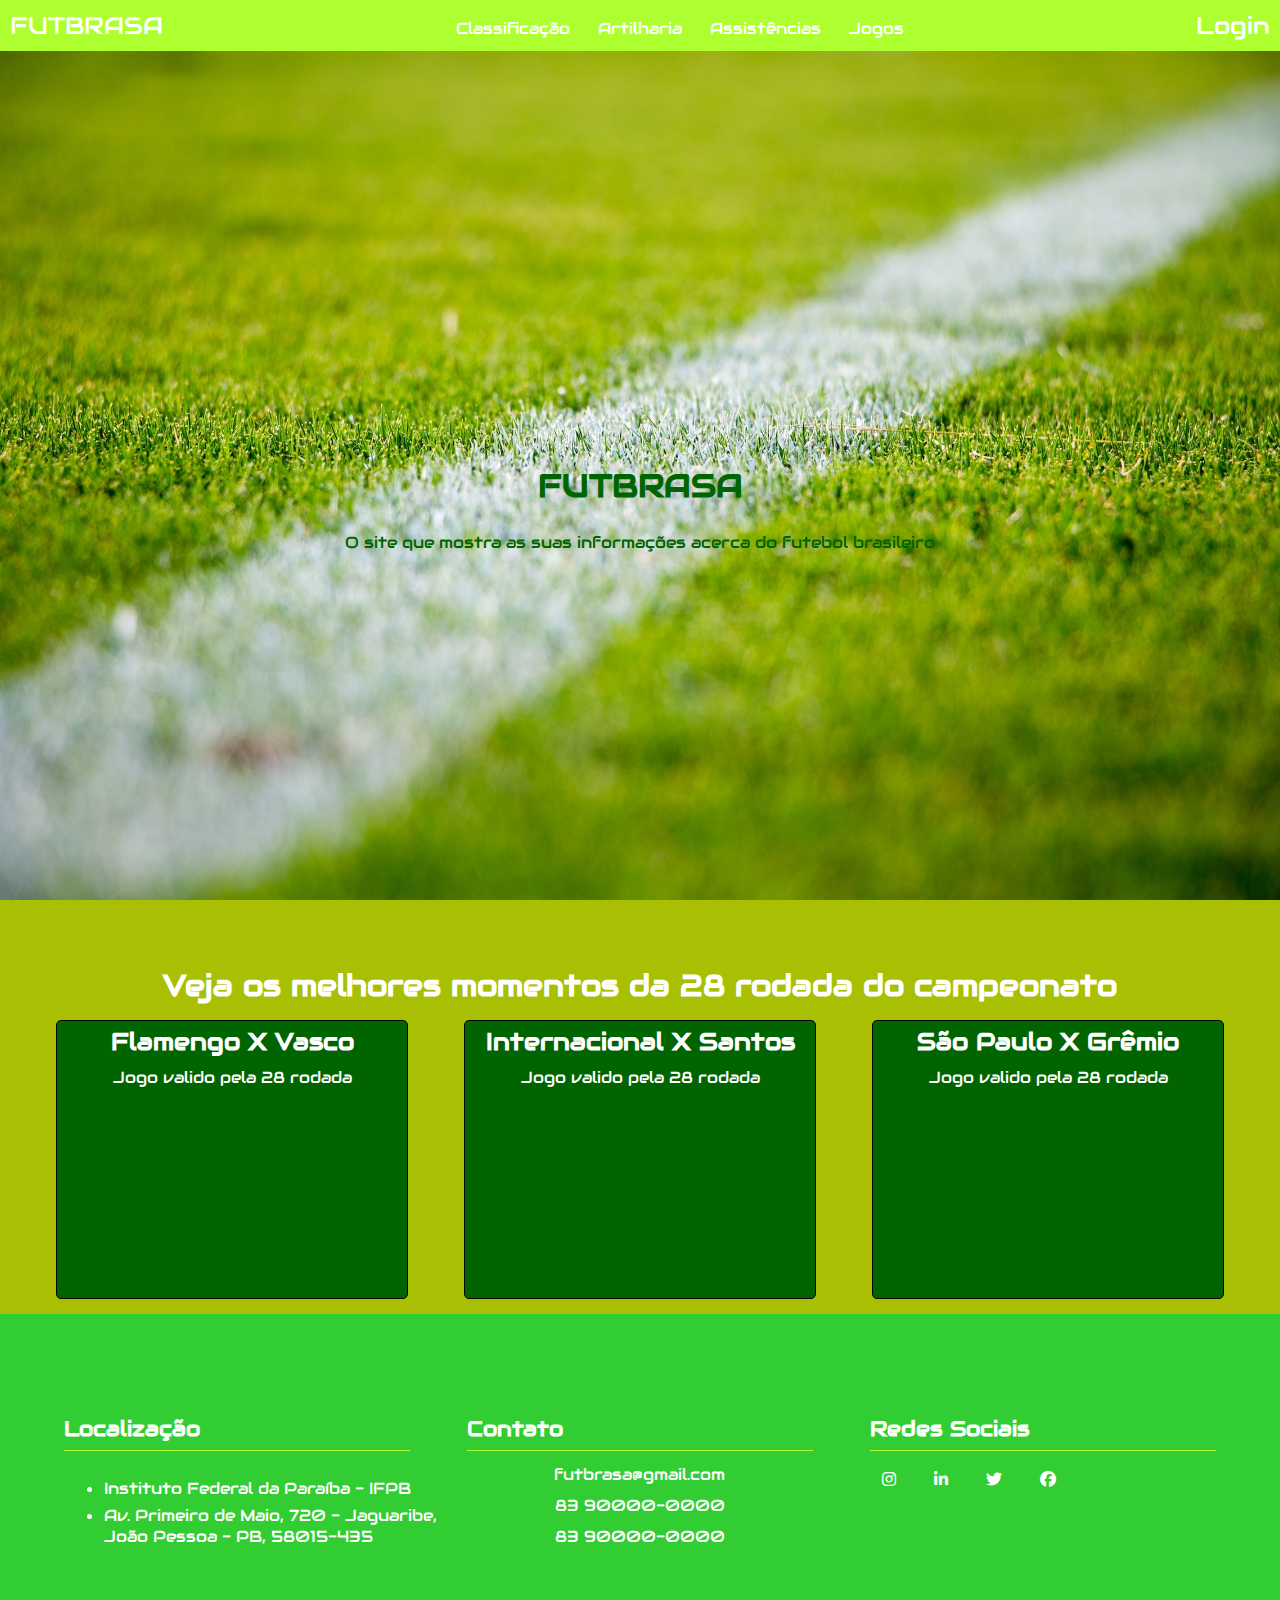
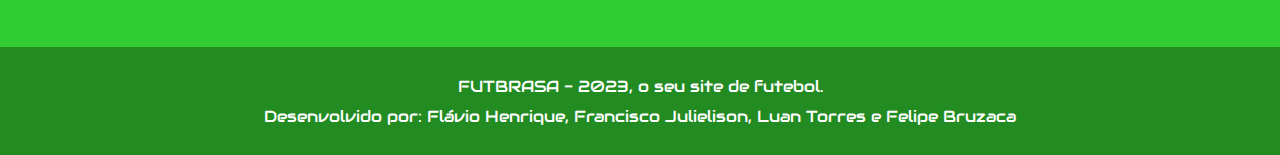
<file: index.html>
<!DOCTYPE html>
<html lang="en">

<head>
    <meta charset="UTF-8">
    <meta name="viewport" content="width=device-width, initial-scale=1.0">
    <title>FUTBRASA</title>
    <link rel="stylesheet" href="https://cdnjs.cloudflare.com/ajax/libs/font-awesome/6.4.2/css/all.min.css"
        integrity="sha512-z3gLpd7yknf1YoNbCzqRKc4qyor8gaKU1qmn+CShxbuBusANI9QpRohGBreCFkKxLhei6S9CQXFEbbKuqLg0DA=="
        crossorigin="anonymous" referrerpolicy="no-referrer" />
    <link rel="stylesheet" href="/css/style.css">
    <link rel="preconnect" href="https://fonts.googleapis.com">
    <link rel="preconnect" href="https://fonts.gstatic.com" crossorigin>
    <link rel="stylesheet" href="https://fonts.googleapis.com/css2?family=Audiowide&display=swap">
    <link rel="stylesheet" href="https://cdnjs.cloudflare.com/ajax/libs/font-awesome/6.4.2/css/all.min.css">
    <link rel="stylesheet" href="https://maxcdn.bootstrapcdn.com/font-awesome/4.7.0/css/font-awesome.min.css">
</head>

<body>

    <header>

        <div class="navbar">
            <div class="futbrasa"><a href="/index.html">FUTBRASA</a></div>
            <div class="menu">
                <a href="/pages/classificação.html">Classificação</a>
                <a href="/pages/artilharia.html">Artilharia</a>
                <a href="/pages/assistencias.html">Assistências</a>
                <a href="/pages/jogos.html">Jogos</a>
            </div>
            <div class="login"><a href="/pages/login.html">Login</a></div>
            <div class="sanduiche"><a href="#"><img src="/img/menu.svg" alt="menu"></a></div>
        </div>

    </header>
    <main>
        <section class="image">
            <h1>FUTBRASA</h1>
            <p>O site que mostra as suas informações acerca do futebol brasileiro</p>
        </section>
        <div class="jogos">
            <h1 id="titulo">Veja os melhores momentos da 28 rodada do campeonato</h1>
            <div id="videos">
                <div class="card">
                    <div>
                        <h2>Flamengo X Vasco</h2>
                        <p>Jogo valido pela 28 rodada</p>
                    </div>
                    <iframe width="560" height="315" src="https://www.youtube.com/embed/XR69lJ_B7kE?si=l47e4Cf_FdcdMKJn"
                        title="YouTube video player" frameborder="0"
                        allow="accelerometer; autoplay; clipboard-write; encrypted-media; gyroscope; picture-in-picture; web-share"
                        allowfullscreen></iframe>
                </div>
                <div class="card">
                    <div>
                        <h2>Internacional X Santos</h2>
                        <p>Jogo valido pela 28 rodada</p>
                    </div>
                    <iframe width="560" height="315" src="https://www.youtube.com/embed/rtJXoblicWk?si=9ZrYj47XTaYJPvSc"
                        title="YouTube video player" frameborder="0"
                        allow="accelerometer; autoplay; clipboard-write; encrypted-media; gyroscope; picture-in-picture; web-share"
                        allowfullscreen></iframe>
                </div>
                <div class="card">
                    <div>
                        <h2>São Paulo X Grêmio</h2>
                        <p>Jogo valido pela 28 rodada</p>
                    </div>
                    <iframe width="560" height="315" src="https://www.youtube.com/embed/AGTt9MEJ8OE?si=JTtjQDV1HEWpX6uQ"
                        title="YouTube video player" frameborder="0"
                        allow="accelerometer; autoplay; clipboard-write; encrypted-media; gyroscope; picture-in-picture; web-share"
                        allowfullscreen></iframe>
                </div>
            </div>
        </div>
    </main>

    <!--footer-->
    <footer class="main_footer container">

        <div class="content">
            <div class="colfooter">

                <h3 class="titleFooter"> Localização</h3>

                <ul>

                    <li><a href="https://ifpb.edu.br/" target="_blank">Instituto Federal da Paraíba - IFPB</a></li>
                    <li>Av. Primeiro de Maio, 720 - Jaguaribe, João Pessoa - PB, 58015-435</li>
                </ul>
            </div><!--Col Footer 1-->
            <div class="colfooter">

                <h3 class="titleFooter"> Contato</h3>
                <p><i class="icon icon-mail"></i> futbrasa@gmail.com</p>
                <p><i class="icon icon-phone"></i> 83 90000-0000</p>
                <p><i class="icon icon-whatsapp"></i> 83 90000-0000</p>
            </div><!--Col Footer 2-->
            <div class="colfooter">

                <h3 class="titleFooter"> Redes Sociais</h3>

                <a href="#" class="botao"><span> <i class="fa-brands fa-instagram"></i> </span></a>
                <a href="#" class="botao"><span> <i class="fa-brands fa-linkedin"></i> </span></a>
                <a href="#" class="botao"><span> <i class="fa-brands fa-twitter"></i> </span></a>
                <a href="#" class="botao"><span> <i class="fa-brands fa-facebook"></i> </span></a>
            </div><!--Col Footer 3-->

        </div><!--Copyright-->
        <div class="main_footer_copy">

            <p class="m-b-footer"> FUTBRASA - 2023, o seu site de futebol.</p>
            <p class="by"><i class="icon icon-heart-3"></i> Desenvolvido por: <a href="#">Flávio Henrique, Francisco
                    Julielison, Luan Torres e Felipe Bruzaca
                </a></p>

        </div>
    </footer>

</body>

</html>
</file>
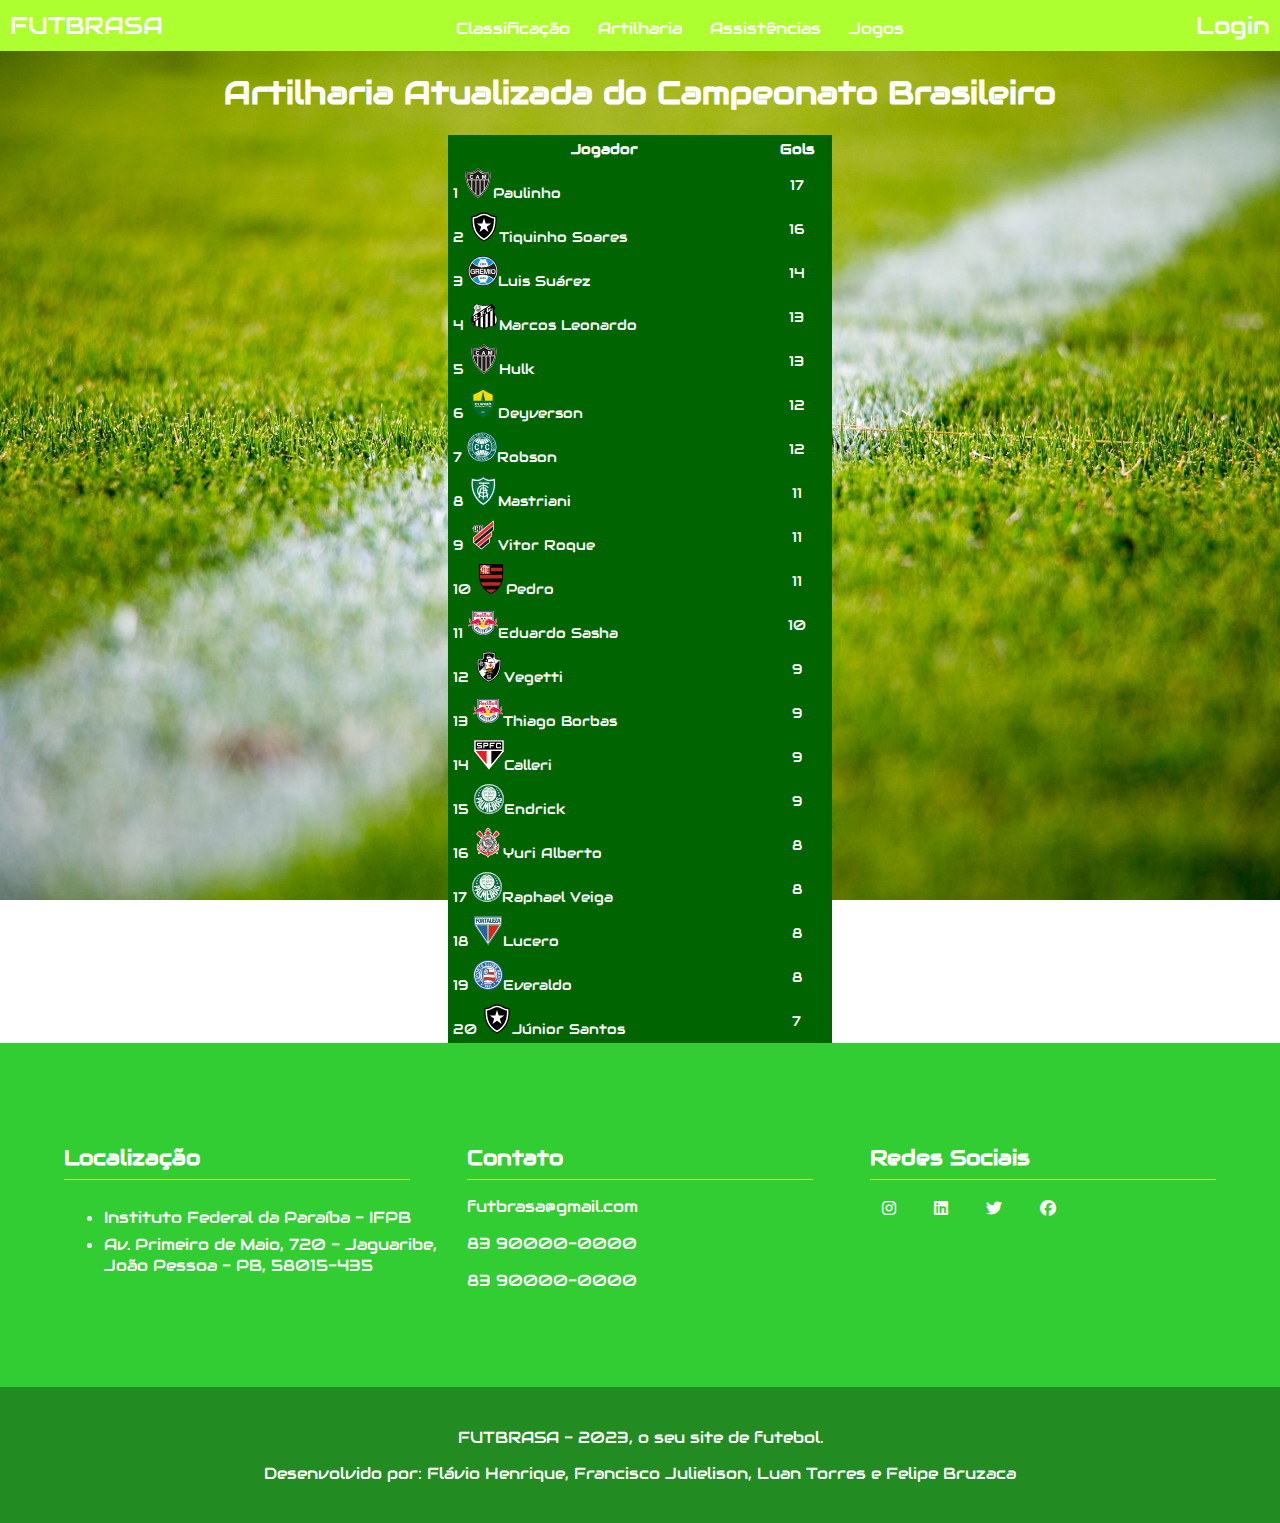
<file: pages/artilharia.html>
<!DOCTYPE html>
<html lang="en">

<head>
    <meta charset="UTF-8">
    <meta name="viewport" content="width=device-width, initial-scale=1.0">
    <title>FUTBRASA</title>
    <link rel="stylesheet" href="/css/artilharia.css">
    <link rel="preconnect" href="https://fonts.googleapis.com">
    <link rel="preconnect" href="https://fonts.gstatic.com" crossorigin>
    <link rel="stylesheet" href="https://fonts.googleapis.com/css2?family=Audiowide&display=swap">
    <link rel="stylesheet" href="https://cdnjs.cloudflare.com/ajax/libs/font-awesome/6.4.2/css/all.min.css">
</head>

<body>
    <header>

        <div class="navbar">
            <div class="futbrasa"><a href="/index.html">FUTBRASA</a></div>
            <div class="menu">
                <a href="/pages/classificação.html">Classificação</a>
                <a href="/pages/artilharia.html">Artilharia</a>
                <a href="/pages/assistencias.html">Assistências</a>
                <a href="/pages/jogos.html">Jogos</a>
            </div>
            <div class="login"><a href="/pages/login.html">Login</a></div>
            <div class="sanduiche"><a href="#"><img src="/img/menu.svg" alt="menu"></a></div>
        </div>

    </header>
    <main>
        <h1>Artilharia Atualizada do Campeonato Brasileiro</h1>
        <table>
            <thead>
                <tr class="tr-head">
                    <th class="jogador">Jogador</th>
                    <th>Gols</th>
                </tr>
            </thead>
            <tbody>
                <tr>
                    <td class="time">1 <img src="/img/times/atletico-mg.svg" alt="Atletico-mg">Paulinho</td>
                    <td>17</td>
                </tr>
                <tr>
                    <td class="time">2 <img src="/img/times/botafogo-svg.svg" alt="Botafogo">Tiquinho Soares</td>
                    <td>16</td>
                </tr>
                <tr>
                    <td class="time">3 <img src="/img/times/gremio.svg" alt="Grêmio">Luis Suárez</td>
                    <td>14</td>
                </tr>
                <tr>
                    <td class="time">4 <img src="/img/times/santos.svg" alt="Santos">Marcos Leonardo</td>
                    <td>13</td>
                </tr>
                <tr>
                    <td class="time">5 <img src="/img/times/atletico-mg.svg" alt="Atletico-mg">Hulk</td>
                    <td>13</td>
                </tr>
                <tr>
                    <td class="time">6 <img src="/img/times/Cuiaba_EC.svg" alt="Cuiaba">Deyverson</td>
                    <td>12</td>
                </tr>
                <tr>
                    <td class="time">7 <img src="/img/times/coritiba.svg" alt="Coritiba">Robson</td>
                    <td>12</td>
                </tr>
                <tr>
                    <td class="time">8 <img src="/img/times/America-MG-VERDE-fev2019-01.svg" alt="America-MG">Mastriani
                    </td>
                    <td>11</td>
                </tr>
                <tr>
                    <td class="time">9 <img src="/img/times/Athletico-PR.svg" alt="Athletico-PR">Vitor Roque</td>
                    <td>11</td>
                </tr>
                <tr>
                    <td class="time">10 <img src="/img/times/Flamengo-2018.svg" alt="Flamengo">Pedro</td>
                    <td>11</td>
                </tr>
                <tr>
                    <td class="time">11 <img src="/img/times/bragantino.svg" alt="bragantino">Eduardo Sasha</td>
                    <td>10</td>
                </tr>
                <tr>
                    <td class="time">12 <img src="/img/times/vasco_SVG.svg" alt="Vasco">Vegetti</td>
                    <td>9</td>
                </tr>
                <tr>
                    <td class="time">13 <img src="/img/times/bragantino.svg" alt="bragantino">Thiago Borbas</td>
                    <td>9</td>
                </tr>
                <tr>
                    <td class="time">14 <img src="/img/times/sao-paulo.svg" alt="sao-paulo">Calleri</td>
                    <td>9</td>
                </tr>
                <tr>
                    <td class="time">15 <img src="/img/times/Palmeiras.svg" alt="Palmeiras">Endrick</td>
                    <td>9</td>
                </tr>
                <tr>
                    <td class="time">16 <img src="/img/times/Corinthians.svg" alt="Corinthians">Yuri Alberto</td>
                    <td>8</td>
                </tr>
                <tr>
                    <td class="time">17 <img src="/img/times/Palmeiras.svg" alt="Palmeiras">Raphael Veiga</td>
                    <td>8</td>
                </tr>
                <tr>
                    <td class="time">18 <img src="/img/times/Fortaleza_2021_1.svg" alt="Fortaleza">Lucero</td>
                    <td>8</td>
                </tr>
                <tr>
                    <td class="time">19 <img src="/img/times/bahia.svg" alt="bahia">Everaldo</td>
                    <td>8</td>
                </tr>
                <tr>
                    <td class="time">20 <img src="/img/times/botafogo-svg.svg" alt="Botafogo">Júnior Santos</td>
                    <td>7</td>
                </tr>
            </tbody>
        </table>
    </main>
    <!--footer-->
    <footer class="main_footer container">

        <div class="content">
            <div class="colfooter">

                <h3 class="titleFooter"> Localização</h3>

                <ul>

                    <li><a href="https://ifpb.edu.br/" target="_blank">Instituto Federal da Paraíba - IFPB</a></li>
                    <li>Av. Primeiro de Maio, 720 - Jaguaribe, João Pessoa - PB, 58015-435</li>
                </ul>
            </div><!--Col Footer 1-->
            <div class="colfooter">

                <h3 class="titleFooter"> Contato</h3>
                <p><i class="icon icon-mail"></i> futbrasa@gmail.com</p>
                <p><i class="icon icon-phone"></i> 83 90000-0000</p>
                <p><i class="icon icon-whatsapp"></i> 83 90000-0000</p>
            </div><!--Col Footer 2-->
            <div class="colfooter">

                <h3 class="titleFooter"> Redes Sociais</h3>

                <a href="#" class="botao"><span> <i class="fa-brands fa-instagram"></i> </span></a>
                <a href="#" class="botao"><span> <i class="fa-brands fa-linkedin"></i> </span></a>
                <a href="#" class="botao"><span> <i class="fa-brands fa-twitter"></i> </span></a>
                <a href="#" class="botao"><span> <i class="fa-brands fa-facebook"></i> </span></a>
            </div><!--Col Footer 3-->

        </div><!--Copyright-->
        <div class="main_footer_copy">

            <p class="m-b-footer"> FUTBRASA - 2023, o seu site de futebol.</p>
            <p class="by"><i class="icon icon-heart-3"></i> Desenvolvido por: <a href="#">Flávio Henrique, Francisco
                    Julielison, Luan Torres e Felipe Bruzaca
                </a></p>

        </div>
    </footer>

</body>

</html>
</file>
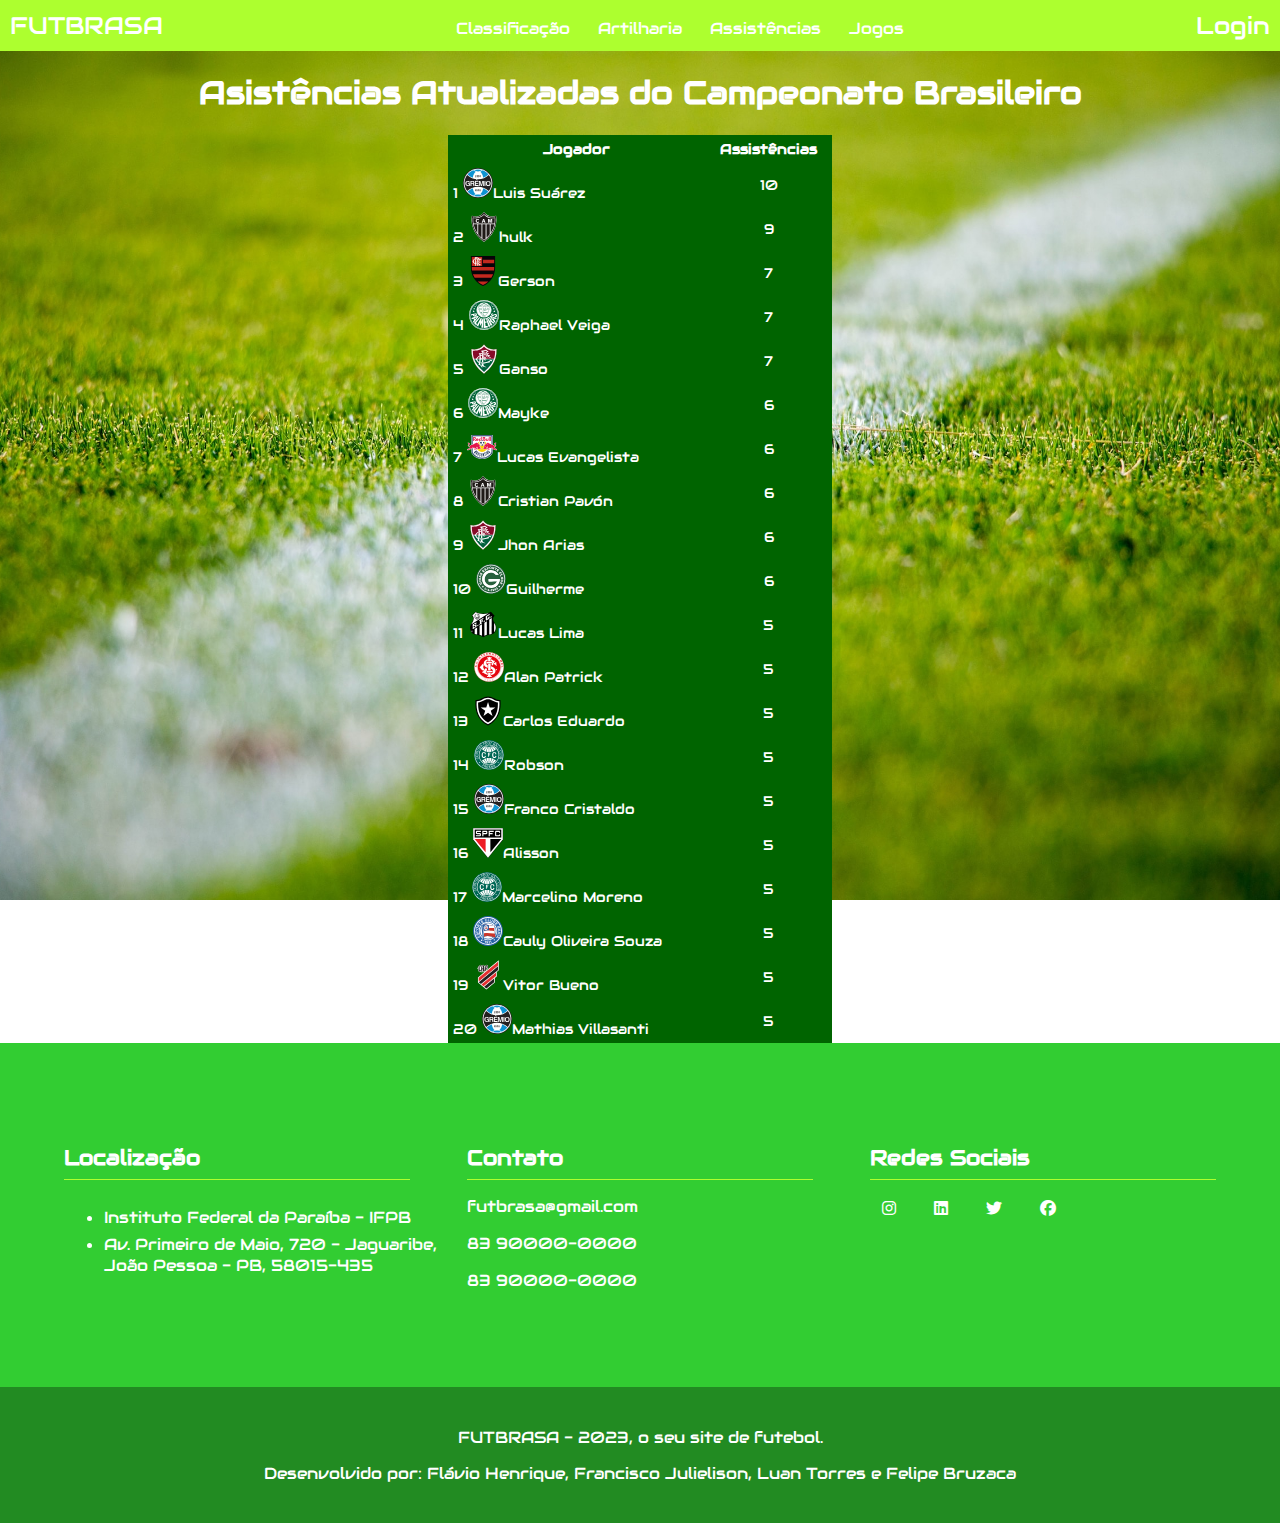
<file: pages/assistencias.html>
<!DOCTYPE html>
<html lang="en">

<head>
    <meta charset="UTF-8">
    <meta name="viewport" content="width=device-width, initial-scale=1.0">
    <title>FUTBRASA</title>
    <link rel="stylesheet" href="/css/assistencias.css">
    <link rel="preconnect" href="https://fonts.googleapis.com">
    <link rel="preconnect" href="https://fonts.gstatic.com" crossorigin>
    <link rel="stylesheet" href="https://fonts.googleapis.com/css2?family=Audiowide&display=swap">
    <link rel="stylesheet" href="https://cdnjs.cloudflare.com/ajax/libs/font-awesome/6.4.2/css/all.min.css">
</head>

<body>
    <header>

        <div class="navbar">
            <div class="futbrasa"><a href="/index.html">FUTBRASA</a></div>
            <div class="menu">
                <a href="/pages/classificação.html">Classificação</a>
                <a href="/pages/artilharia.html">Artilharia</a>
                <a href="/pages/assistencias.html">Assistências</a>
                <a href="/pages/jogos.html">Jogos</a>
            </div>
            <div class="login"><a href="/pages/login.html">Login</a></div>
            <div class="sanduiche"><a href="#"><img src="/img/menu.svg" alt="menu"></a></div>
        </div>

    </header>
    <main>
        <h1>Asistências Atualizadas do Campeonato Brasileiro</h1>
        <table>
            <thead>
                <tr class="tr-head">
                    <th class="jogador">Jogador</th>
                    <th>Assistências</th>
                </tr>
            </thead>
            <tbody>
                <tr>
                    <td class="time">1 <img src="/img/times/gremio.svg" alt="Grêmio">Luis Suárez</td>
                    <td>10</td>
                </tr>
                <tr>
                    <td class="time">2 <img src="/img/times/atletico-mg.svg" alt="Atletico-mg">hulk</td>
                    <td>9</td>
                </tr>
                <tr>
                    <td class="time">3 <img src="/img/times/Flamengo-2018.svg" alt="Flamengo">Gerson</td>
                    <td>7</td>
                </tr>
                <tr>
                    <td class="time">4 <img src="/img/times/Palmeiras.svg" alt="Palmeiras">Raphael Veiga</td>
                    <td>7</td>
                </tr>
                <tr>
                    <td class="time">5 <img src="/img/times/fluminense.svg" alt="fluminense">Ganso</td>
                    <td>7</td>
                </tr>
                <tr>
                    <td class="time">6 <img src="/img/times/Palmeiras.svg" alt="Palmeiras">Mayke</td>
                    <td>6</td>
                </tr>
                <tr>
                    <td class="time">7 <img src="/img/times/bragantino.svg" alt="bragantino">Lucas Evangelista</td>
                    <td>6</td>
                </tr>
                <tr>
                    <td class="time">8 <img src="/img/times/atletico-mg.svg" alt="Atletico-MG">Cristian Pavón
                    </td>
                    <td>6</td>
                </tr>
                <tr>
                    <td class="time">9 <img src="/img/times/fluminense.svg" alt="fluminense">Jhon Arias</td>
                    <td>6</td>
                </tr>
                <tr>
                    <td class="time">10 <img src="/img/times/GOIAS-2021.svg" alt="Goias">Guilherme</td>
                    <td>6</td>
                </tr>
                <tr>
                    <td class="time">11 <img src="/img/times/santos.svg" alt="Santos">Lucas Lima</td>
                    <td>5</td>
                </tr>
                <tr>
                    <td class="time">12 <img src="/img/times/internacional.svg" alt="internacional">Alan Patrick</td>
                    <td>5</td>
                </tr>
                <tr>
                    <td class="time">13 <img src="/img/times/botafogo-svg.svg" alt="bragantino">Carlos Eduardo</td>
                    <td>5</td>
                </tr>
                <tr>
                    <td class="time">14 <img src="/img/times/coritiba.svg" alt="coritiba">Robson</td>
                    <td>5</td>
                </tr>
                <tr>
                    <td class="time">15 <img src="/img/times/gremio.svg" alt="Grêmio">Franco Cristaldo</td>
                    <td>5</td>
                </tr>
                <tr>
                    <td class="time">16 <img src="/img/times/sao-paulo.svg" alt="sao-paulo">Alisson</td>
                    <td>5</td>
                </tr>
                <tr>
                    <td class="time">17 <img src="/img/times/coritiba.svg" alt="coritiba">Marcelino Moreno</td>
                    <td>5</td>
                </tr>
                <tr>
                    <td class="time">18 <img src="/img/times/bahia.svg" alt="bahia">Cauly Oliveira Souza</td>
                    <td>5</td>
                </tr>
                <tr>
                    <td class="time">19 <img src="/img/times/Athletico-PR.svg" alt="Athletico-PR">Vitor Bueno</td>
                    <td>5</td>
                </tr>
                <tr>
                    <td class="time">20 <img src="/img/times/gremio.svg" alt="Grêmio">Mathias Villasanti</td>
                    <td>5</td>
                </tr>
            </tbody>
        </table>
    </main>
    <!--footer-->
    <footer class="main_footer container">

        <div class="content">
            <div class="colfooter">

                <h3 class="titleFooter"> Localização</h3>

                <ul>

                    <li><a href="https://ifpb.edu.br/" target="_blank">Instituto Federal da Paraíba - IFPB</a></li>
                    <li>Av. Primeiro de Maio, 720 - Jaguaribe, João Pessoa - PB, 58015-435</li>
                </ul>
            </div><!--Col Footer 1-->
            <div class="colfooter">

                <h3 class="titleFooter"> Contato</h3>
                <p><i class="icon icon-mail"></i> futbrasa@gmail.com</p>
                <p><i class="icon icon-phone"></i> 83 90000-0000</p>
                <p><i class="icon icon-whatsapp"></i> 83 90000-0000</p>
            </div><!--Col Footer 2-->
            <div class="colfooter">

                <h3 class="titleFooter"> Redes Sociais</h3>

                <a href="#" class="botao"><span> <i class="fa-brands fa-instagram"></i> </span></a>
                <a href="#" class="botao"><span> <i class="fa-brands fa-linkedin"></i> </span></a>
                <a href="#" class="botao"><span> <i class="fa-brands fa-twitter"></i> </span></a>
                <a href="#" class="botao"><span> <i class="fa-brands fa-facebook"></i> </span></a>
            </div><!--Col Footer 3-->

        </div><!--Copyright-->
        <div class="main_footer_copy">

            <p class="m-b-footer"> FUTBRASA - 2023, o seu site de futebol.</p>
            <p class="by"><i class="icon icon-heart-3"></i> Desenvolvido por: <a href="#">Flávio Henrique, Francisco
                    Julielison, Luan Torres e Felipe Bruzaca
                </a></p>

        </div>
    </footer>

</body>

</html>
</file>
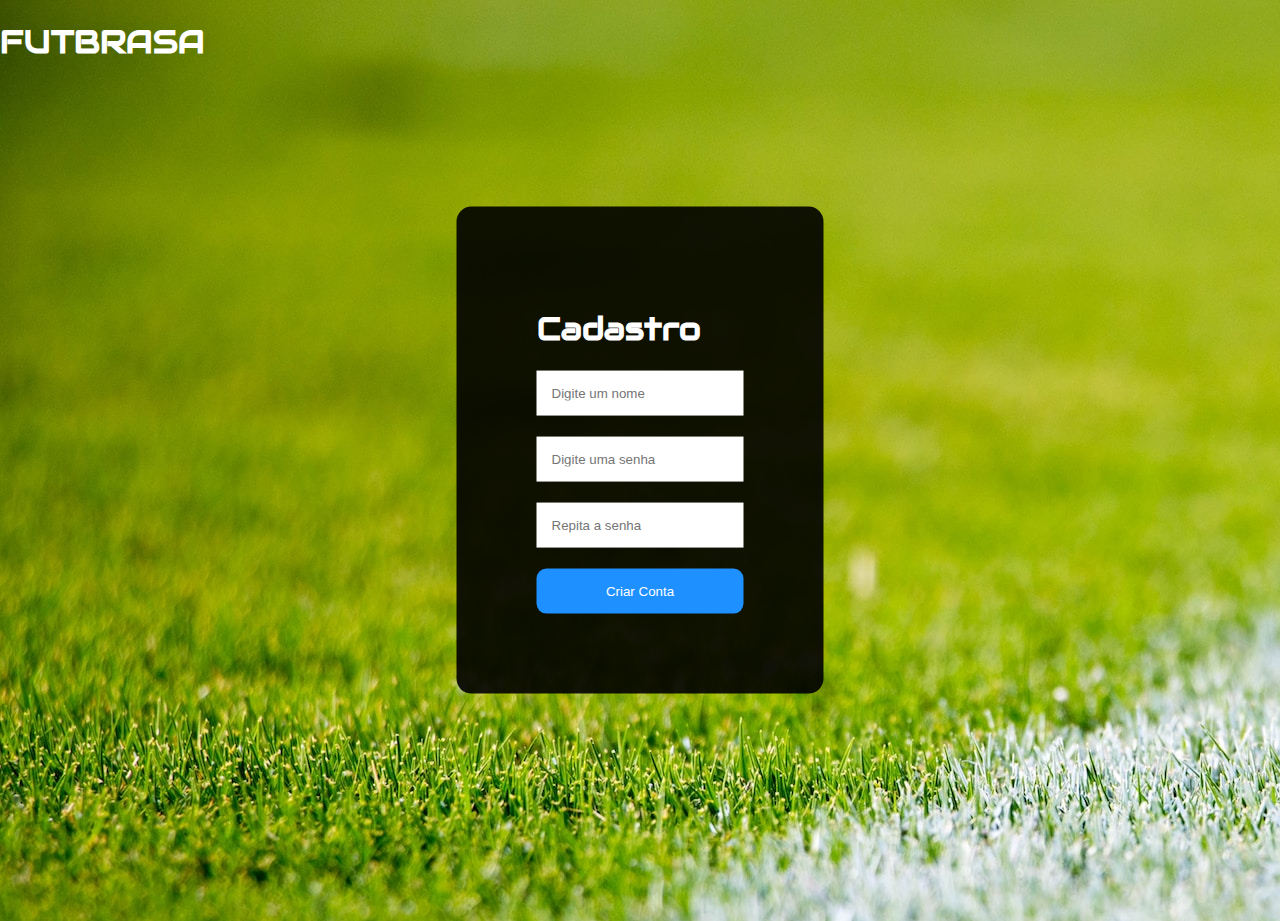
<file: pages/cadastro.html>
<!DOCTYPE html>
<html lang="en">
<head>
    <meta charset="UTF-8">
    <meta name="viewport" content="width=device-width, initial-scale=1.0">
    <title>FUTBRASA</title>
    <link rel="stylesheet" href="/css/cadastro.css">
    <link rel="preconnect" href="https://fonts.googleapis.com">
    <link rel="preconnect" href="https://fonts.gstatic.com" crossorigin>
    <link rel="stylesheet" href="https://fonts.googleapis.com/css2?family=Audiowide&display=swap">
    <link rel="stylesheet" href="https://cdnjs.cloudflare.com/ajax/libs/font-awesome/6.4.2/css/all.min.css">
</head>
<body>
    <h1><a href="/index.html">FUTBRASA</a></h1>
    <main>
        <div class="tela-cadastro"><h1>Cadastro</h1>
            <input type="text" placeholder="Digite um nome">
            <br> <br>
            <input type="password" placeholder="Digite uma senha">
            <br><br>
            <input type="password" placeholder="Repita a senha">
            <br><br>
            <a href="/pages/login.html"><button>Criar Conta</button></a>
        </div>
    </main>
</body>
</html>
</file>
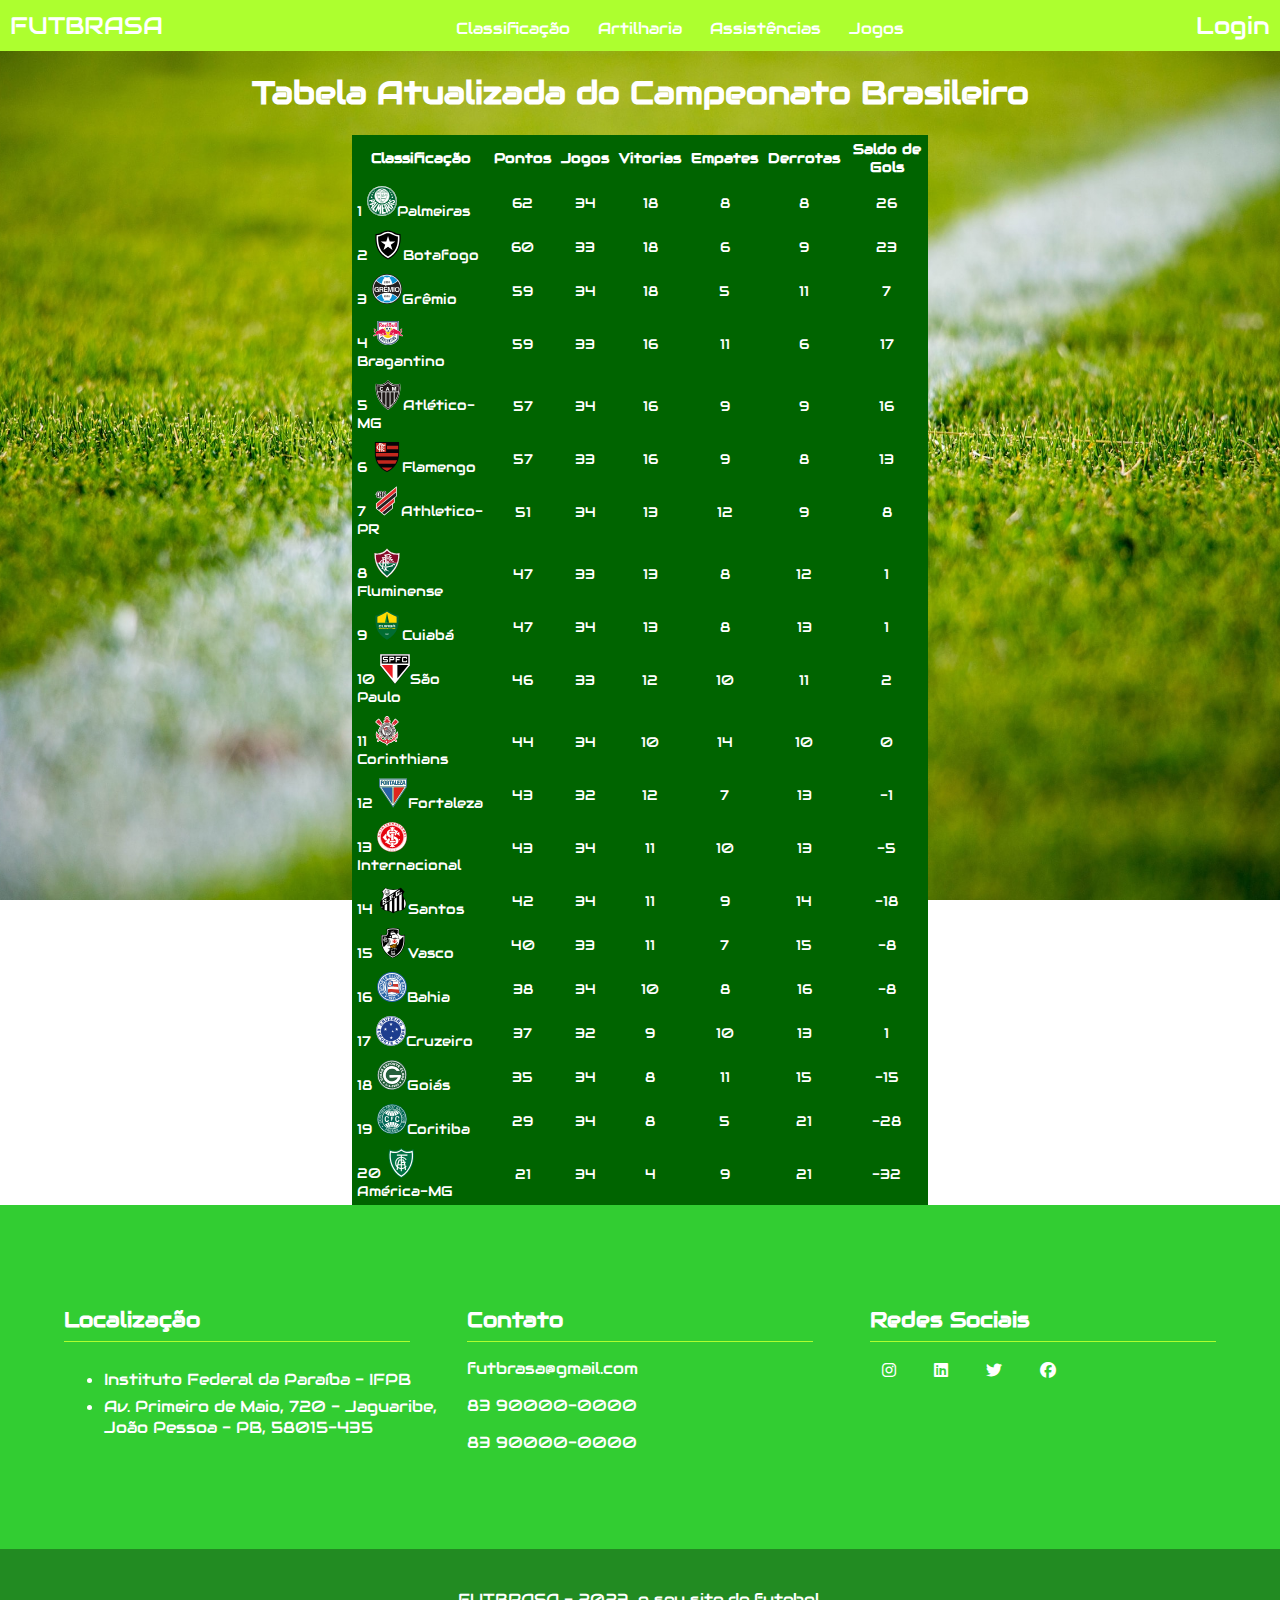
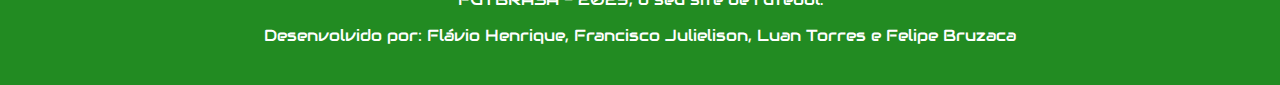
<file: pages/classificação.html>
<!DOCTYPE html>
<html lang="en">

<head>
    <meta charset="UTF-8">
    <meta name="viewport" content="width=device-width, initial-scale=1.0">
    <title>FUTBRASA</title>
    <link rel="stylesheet" href="/css/classificação.css">
    <link rel="preconnect" href="https://fonts.googleapis.com">
    <link rel="preconnect" href="https://fonts.gstatic.com" crossorigin>
    <link rel="stylesheet" href="https://fonts.googleapis.com/css2?family=Audiowide&display=swap">
    <link rel="stylesheet" href="https://cdnjs.cloudflare.com/ajax/libs/font-awesome/6.4.2/css/all.min.css">
</head>

<body>
    <header>

        <div class="navbar">
            <div class="futbrasa"><a href="/index.html">FUTBRASA</a></div>
            <div class="menu">
                <a href="/pages/classificação.html">Classificação</a>
                <a href="/pages/artilharia.html">Artilharia</a>
                <a href="/pages/assistencias.html">Assistências</a>
                <a href="/pages/jogos.html">Jogos</a>
            </div>
            <div class="login"><a href="/pages/login.html">Login</a></div>
            <div class="sanduiche"><a href="#"><img src="/img/menu.svg" alt="menu"></a></div>
        </div>

    </header>
    <main>
        <h1>Tabela Atualizada do Campeonato Brasileiro</h1>
        <table>
            <thead>
                <tr class="tr-head">
                    <th class="classifica">Classificação</th>
                    <th>Pontos</th>
                    <th>Jogos</th>
                    <th>Vitorias</th>
                    <th>Empates</th>
                    <th>Derrotas</th>
                    <th>Saldo de Gols</th>
                </tr>
            </thead>
            <tbody>
                <tr>
                    <td class="time">1 <img src="/img/times/Palmeiras.svg" alt="Palmeiras">Palmeiras</td>
                    <td>62</td>
                    <td>34</td>
                    <td>18</td>
                    <td>8</td>
                    <td>8</td>
                    <td>26</td>
                </tr>
                <tr>
                    <td class="time">2 <img src="/img/times/botafogo-svg.svg" alt="Botafogo">Botafogo</td>
                    <td>60</td>
                    <td>33</td>
                    <td>18</td>
                    <td>6</td>
                    <td>9</td>
                    <td>23</td>
                </tr>
                <tr>
                    <td class="time">3 <img src="/img/times/gremio.svg" alt="Gremio">Grêmio</td>
                    <td>59</td>
                    <td>34</td>
                    <td>18</td>
                    <td>5</td>
                    <td>11</td>
                    <td>7</td>
                </tr>
                <tr>
                    <td class="time">4 <img src="/img/times/bragantino.svg" alt="Bragantino">Bragantino</td>
                    <td>59</td>
                    <td>33</td>
                    <td>16</td>
                    <td>11</td>
                    <td>6</td>
                    <td>17</td>
                </tr>
                <tr>
                    <td class="time">5 <img src="/img/times/atletico-mg.svg" alt="Atletico-mg">Atlético-MG</td>
                    <td>57</td>
                    <td>34</td>
                    <td>16</td>
                    <td>9</td>
                    <td>9</td>
                    <td>16</td>
                </tr>
                <tr>
                    <td class="time">6 <img src="/img/times/Flamengo-2018.svg" alt="Flamengo">Flamengo</td>
                    <td>57</td>
                    <td>33</td>
                    <td>16</td>
                    <td>9</td>
                    <td>8</td>
                    <td>13</td>
                </tr>
                <tr>
                    <td class="time">7 <img src="/img/times/Athletico-PR.svg" alt="Athletico-PR">Athletico-PR</td>
                    <td>51</td>
                    <td>34</td>
                    <td>13</td>
                    <td>12</td>
                    <td>9</td>
                    <td>8</td>
                </tr>
                <tr>
                    <td class="time">8 <img src="/img/times/fluminense.svg" alt="Fluminense">Fluminense</td>
                    <td>47</td>
                    <td>33</td>
                    <td>13</td>
                    <td>8</td>
                    <td>12</td>
                    <td>1</td>
                </tr>
                <tr>
                    <td class="time">9 <img src="/img/times/Cuiaba_EC.svg" alt="Cuiabá">Cuiabá</td>
                    <td>47</td>
                    <td>34</td>
                    <td>13</td>
                    <td>8</td>
                    <td>13</td>
                    <td>1</td>
                </tr>
                <tr>
                    <td class="time">10 <img src="/img/times/sao-paulo.svg" alt="São-Paulo">São Paulo</td>
                    <td>46</td>
                    <td>33</td>
                    <td>12</td>
                    <td>10</td>
                    <td>11</td>
                    <td>2</td>
                </tr>
                <tr>
                    <td class="time">11 <img src="/img/times/Corinthians.svg" alt="Corinthians">Corinthians</td>
                    <td>44</td>
                    <td>34</td>
                    <td>10</td>
                    <td>14</td>
                    <td>10</td>
                    <td>0</td>
                </tr>
                <tr>
                    <td class="time">12 <img src="/img/times/Fortaleza_2021_1.svg" alt="Fortaleza">Fortaleza</td>
                    <td>43</td>
                    <td>32</td>
                    <td>12</td>
                    <td>7</td>
                    <td>13</td>
                    <td>-1</td>
                </tr>
                <tr>
                    <td class="time">13 <img src="/img/times/internacional.svg" alt="Internacional">Internacional</td>
                    <td>43</td>
                    <td>34</td>
                    <td>11</td>
                    <td>10</td>
                    <td>13</td>
                    <td>-5</td>
                </tr>
                <tr>
                    <td class="time">14 <img src="/img/times/santos.svg" alt="Santos">Santos</td>
                    <td>42</td>
                    <td>34</td>
                    <td>11</td>
                    <td>9</td>
                    <td>14</td>
                    <td>-18</td>
                </tr>
                <tr>
                    <td class="time">15 <img src="/img/times/vasco_SVG.svg" alt="Vasco">Vasco</td>
                    <td>40</td>
                    <td>33</td>
                    <td>11</td>
                    <td>7</td>
                    <td>15</td>
                    <td>-8</td>
                </tr>
                <tr>
                    <td class="time">16 <img src="/img/times/bahia.svg" alt="Bahia">Bahia</td>
                    <td>38</td>
                    <td>34</td>
                    <td>10</td>
                    <td>8</td>
                    <td>16</td>
                    <td>-8</td>
                </tr>
                <tr>
                    <td class="time">17 <img src="/img/times/cruzeiro_2021.svg" alt="Cruzeiro">Cruzeiro</td>
                    <td>37</td>
                    <td>32</td>
                    <td>9</td>
                    <td>10</td>
                    <td>13</td>
                    <td>1</td>
                </tr>
                <tr>
                    <td class="time">18 <img src="/img/times/GOIAS-2021.svg" alt="Goiás">Goiás</td>
                    <td>35</td>
                    <td>34</td>
                    <td>8</td>
                    <td>11</td>
                    <td>15</td>
                    <td>-15</td>
                </tr>
                <tr>
                    <td class="time">19 <img src="/img/times/coritiba.svg" alt="Coritiba">Coritiba</td>
                    <td>29</td>
                    <td>34</td>
                    <td>8</td>
                    <td>5</td>
                    <td>21</td>
                    <td>-28</td>
                </tr>
                <tr>
                    <td class="time">20 <img src="/img/times/America-MG-VERDE-fev2019-01.svg"
                            alt="América-MG">América-MG</td>
                    <td>21</td>
                    <td>34</td>
                    <td>4</td>
                    <td>9</td>
                    <td>21</td>
                    <td>-32</td>
                </tr>
            </tbody>
        </table>
    </main>
    <!--footer-->
    <footer class="main_footer container">

        <div class="content">
            <div class="colfooter">

                <h3 class="titleFooter"> Localização</h3>

                <ul>

                    <li><a href="https://ifpb.edu.br/" target="_blank">Instituto Federal da Paraíba - IFPB</a></li>
                    <li>Av. Primeiro de Maio, 720 - Jaguaribe, João Pessoa - PB, 58015-435</li>
                </ul>
            </div><!--Col Footer 1-->
            <div class="colfooter">

                <h3 class="titleFooter"> Contato</h3>
                <p><i class="icon icon-mail"></i> futbrasa@gmail.com</p>
                <p><i class="icon icon-phone"></i> 83 90000-0000</p>
                <p><i class="icon icon-whatsapp"></i> 83 90000-0000</p>
            </div><!--Col Footer 2-->
            <div class="colfooter">

                <h3 class="titleFooter"> Redes Sociais</h3>

                <a href="#" class="botao"><span> <i class="fa-brands fa-instagram"></i> </span></a>
                <a href="#" class="botao"><span> <i class="fa-brands fa-linkedin"></i> </span></a>
                <a href="#" class="botao"><span> <i class="fa-brands fa-twitter"></i> </span></a>
                <a href="#" class="botao"><span> <i class="fa-brands fa-facebook"></i> </span></a>
            </div><!--Col Footer 3-->

        </div><!--Copyright-->
        <div class="main_footer_copy">

            <p class="m-b-footer"> FUTBRASA - 2023, o seu site de futebol.</p>
            <p class="by"><i class="icon icon-heart-3"></i> Desenvolvido por: <a href="#">Flávio Henrique, Francisco
                    Julielison, Luan Torres e Felipe Bruzaca
                </a></p>

        </div>
    </footer>

</body>

</html>
</file>
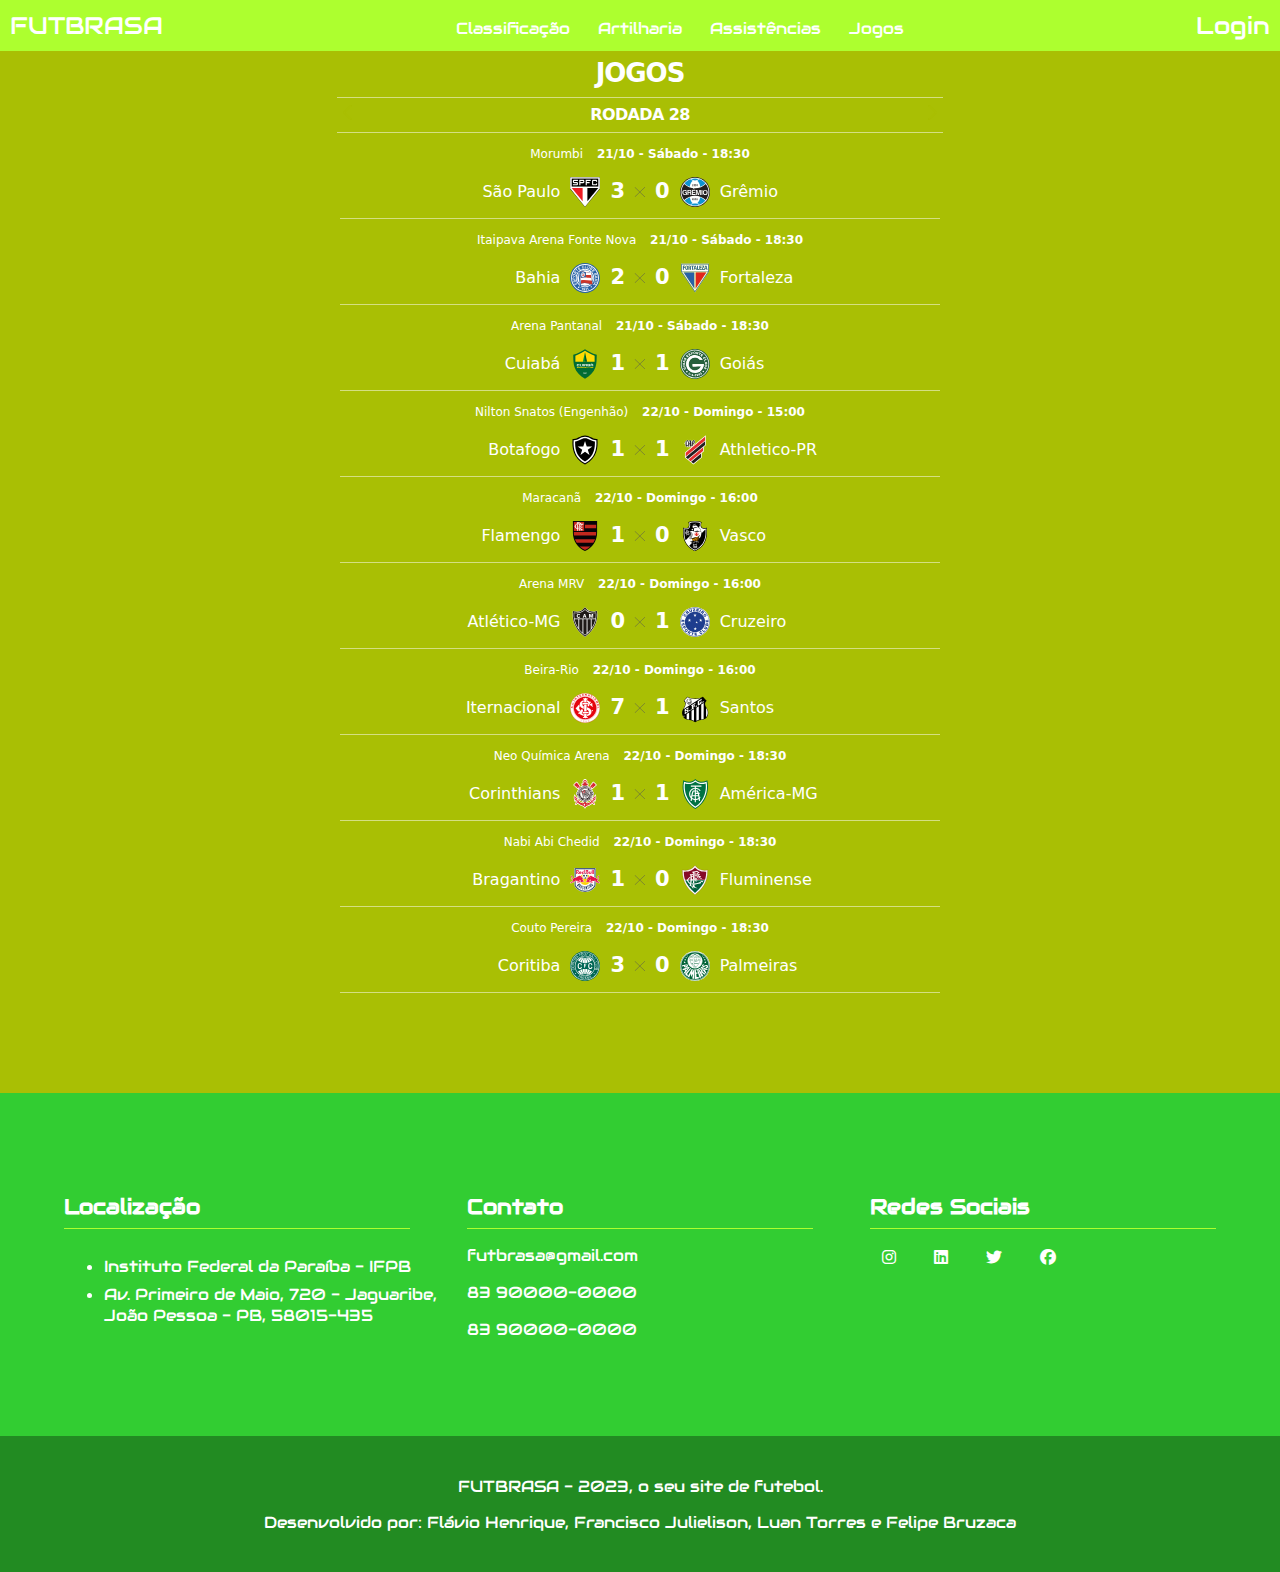
<file: pages/jogos.html>
<!DOCTYPE html>
<html lang="en">

<head>
  <meta charset="UTF-8">
  <meta name="viewport" content="width=device-width, initial-scale=1.0">
  <link rel="stylesheet" href="https://cdnjs.cloudflare.com/ajax/libs/font-awesome/6.4.2/css/all.min.css">
  <link rel="stylesheet" href="/css/jogos.css">
  <link rel="preconnect" href="https://fonts.googleapis.com">
  <link rel="preconnect" href="https://fonts.gstatic.com" crossorigin>
  <link rel="stylesheet" href="https://fonts.googleapis.com/css2?family=Audiowide&display=swap">
  <link rel="stylesheet" href="https://cdnjs.cloudflare.com/ajax/libs/font-awesome/6.4.2/css/all.min.css">
  <title>Projeto FUT</title>
</head>

<body>

  <header>

    <div class="navbar">
      <div class="futbrasa"><a href="/index.html">FUTBRASA</a></div>
      <div class="menu">
        <a href="/pages/classificação.html">Classificação</a>
        <a href="/pages/artilharia.html">Artilharia</a>
        <a href="/pages/assistencias.html">Assistências</a>
        <a href="jogos.html">Jogos</a>
      </div>
      <div class="login"><a href="/pages/login.html">Login</a></div>
      <div class="sanduiche"><a href="#"><img src="/img/menu.svg" alt="menu"></a></div>
    </div>

  </header>


  <section class="tabela-jogos">
    <h2 class="jogos">JOGOS</h2>
    <nav class="navjogos">
      <div class="navleft"><img src="/img/left-arrow-svgrepo-com.svg" alt="svg left"></div>
      <div><strong>RODADA 28</strong></div>
      <div class="navright"><img src="/img/right-arrow.svg" alt="svg right-arrow"></div>
    </nav>
    <div class="lista-jogos">
      <li class="line-jogo">
        <div class="local-hora">
          <span class="local-jogo">
            Morumbi
          </span>
          <span class="hora-jogo">
            21/10 - Sábado - 18:30
          </span>
        </div>
        <div class="placar">
          <div class="placar-left">
            <span class="nome-timeleft left nome">São Paulo</span>
            <span class="nome-timeleft left sigla">SAO</span>
            <span class="img left"><img src="/img/times/sao-paulo.svg" alt="img são paulo"></span>
            <span class="gols-timeleft left gols">3</span>
          </div>
          <span class="versus-time"><img src="/img/x.svg" alt=""></span>
          <div class="placar-right">
            <span class="gols-timeright right gols">0</span>
            <span class="img right"><img src="/img/times/gremio.svg" alt="img grêmio"></span>
            <span class="nome-timeright right nome">Grêmio</span>
            <span class="nome-timeleft left sigla">GRE</span>
          </div>
        </div>
      </li>
      <li class="line-jogo">
        <div class="local-hora">
          <span class="local-jogo">
            Itaipava Arena Fonte Nova
          </span>
          <span class="hora-jogo">
            21/10 - Sábado - 18:30
          </span>
        </div>
        <div class="placar">
          <div class="placar-left">
            <span class="nome-timeleft left nome">Bahia</span>
            <span class="nome-timeleft left sigla">BAH</span>
            <span class="img left"><img src="/img/times/bahia.svg" alt="img bahia"></span>
            <span class="gols-timeleft left gols">2</span>
          </div>
          <span class="versus-time"><img src="/img/x.svg" alt="versus"></span>
          <div class="placar-right">
            <span class="gols-timeright right gols">0</span>
            <span class="img right"><img src="/img/times/Fortaleza_2021_1.svg" alt="img Fortaleza"></span>
            <span class="nome-timeright right nome">Fortaleza</span>
            <span class="nome-timeleft left sigla">FOR</span>

          </div>
        </div>
      </li>
      <li class="line-jogo">
        <div class="local-hora">
          <span class="local-jogo">
            Arena Pantanal
          </span>
          <span class="hora-jogo">
            21/10 - Sábado - 18:30
          </span>
        </div>
        <div class="placar">
          <div class="placar-left">
            <span class="nome-timeleft left nome">Cuiabá</span>
            <span class="nome-timeleft left sigla">CUI</span>
            <span class="img left"><img src="/img/times/Cuiaba_EC.svg" alt="img cuiabá"></span>
            <span class="gols-timeleft left gols">1</span>
          </div>
          <span class="versus-time"><img src="/img/x.svg" alt=""></span>
          <div class="placar-right">
            <span class="gols-timeright right gols">1</span>
            <span class="img right"><img src="/img/times/GOIAS-2021.svg" alt="img goiás"></span>
            <span class="nome-timeright right nome">Goiás</span>
            <span class="nome-timeleft left sigla">GOI</span>
          </div>
        </div>
      </li>
      <li class="line-jogo">
        <div class="local-hora">
          <span class="local-jogo">
            Nilton Snatos (Engenhão)
          </span>
          <span class="hora-jogo">
            22/10 - Domingo - 15:00
          </span>
        </div>
        <div class="placar">
          <div class="placar-left">
            <span class="nome-timeleft left nome">Botafogo</span>
            <span class="nome-timeleft left sigla">BOT</span>
            <span class="img left"><img src="/img/times/botafogo-svg.svg" alt="img Botafogo"></span>
            <span class="gols-timeleft left gols">1</span>
          </div>
          <span class="versus-time"><img src="/img/x.svg" alt=""></span>
          <div class="placar-right">
            <span class="gols-timeright right gols">1</span>
            <span class="img right"><img src="/img/times/Athletico-PR.svg" alt="img atleticopr"></span>
            <span class="nome-timeright right nome">Athletico-PR</span>
            <span class="nome-timeleft left sigla">CAP</span>
          </div>
        </div>
      </li>
      <li class="line-jogo">
        <div class="local-hora">
          <span class="local-jogo">
            Maracanã
          </span>
          <span class="hora-jogo">
            22/10 - Domingo - 16:00
          </span>
        </div>
        <div class="placar">
          <div class="placar-left">
            <span class="nome-timeleft left nome">Flamengo</span>
            <span class="nome-timeleft left sigla">FLA</span>
            <span class="img left"><img src="/img/times/Flamengo-2018.svg" alt="img Flamengo"></span>
            <span class="gols-timeleft left gols">1</span>
          </div>
          <span class="versus-time"><img src="/img/x.svg" alt=""></span>
          <div class="placar-right">
            <span class="gols-timeright right gols">0</span>
            <span class="img right"><img src="/img/times/vasco_SVG.svg" alt="img vasco"></span>
            <span class="nome-timeright right nome">Vasco</span>
            <span class="nome-timeleft left sigla">VAS</span>
          </div>
        </div>
      </li>
      <li class="line-jogo">
        <div class="local-hora">
          <span class="local-jogo">
            Arena MRV
          </span>
          <span class="hora-jogo">
            22/10 - Domingo - 16:00
          </span>
        </div>
        <div class="placar">
          <div class="placar-left">
            <span class="nome-timeleft left nome">Atlético-MG</span>
            <span class="nome-timeleft left sigla">CAM</span>
            <span class="img left"><img src="/img/times/atletico-mg.svg" alt="img Atlético-MG"></span>
            <span class="gols-timeleft left gols">0</span>
          </div>
          <span class="versus-time"><img src="/img/x.svg" alt=""></span>
          <div class="placar-right">
            <span class="gols-timeright right gols">1</span>
            <span class="img right"><img src="/img/times/cruzeiro_2021.svg" alt="img Cruzeiro"></span>
            <span class="nome-timeright right nome">Cruzeiro</span>
            <span class="nome-timeleft left sigla">CRU</span>
          </div>
        </div>
      </li>
      <li class="line-jogo">
        <div class="local-hora">
          <span class="local-jogo">
            Beira-Rio
          </span>
          <span class="hora-jogo">
            22/10 - Domingo - 16:00
          </span>
        </div>
        <div class="placar">
          <div class="placar-left">
            <span class="nome-timeleft left nome">Iternacional</span>
            <span class="nome-timeleft left sigla">INT</span>
            <span class="img left"><img src="/img/times/internacional.svg" alt="img Iternacional"></span>
            <span class="gols-timeleft left gols">7</span>
          </div>
          <span class="versus-time"><img src="/img/x.svg" alt=""></span>
          <div class="placar-right">
            <span class="gols-timeright right gols">1</span>
            <span class="img right"><img src="/img/times/santos.svg" alt="img Santos"></span>
            <span class="nome-timeright right nome">Santos</span>
            <span class="nome-timeleft left sigla">SAN</span>
          </div>
        </div>
      </li>
      <li class="line-jogo">
        <div class="local-hora">
          <span class="local-jogo">
            Neo Química Arena
          </span>
          <span class="hora-jogo">
            22/10 - Domingo - 18:30
          </span>
        </div>
        <div class="placar">
          <div class="placar-left">
            <span class="nome-timeleft left nome">Corinthians</span>
            <span class="nome-timeleft left sigla">COR</span>
            <span class="img left"><img src="/img/times/Corinthians.svg" alt="img Corinthians"></span>
            <span class="gols-timeleft left gols">1</span>
          </div>
          <span class="versus-time"><img src="/img/x.svg" alt=""></span>
          <div class="placar-right">
            <span class="gols-timeright right gols">1</span>
            <span class="img right"><img src="/img/times/America-MG-VERDE-fev2019-01.svg" alt="img América-MG"></span>
            <span class="nome-timeright right nome">América-MG</span>
            <span class="nome-timeleft left sigla">AME</span>
          </div>
      </li>
      <li class="line-jogo">
        <div class="local-hora">
          <span class="local-jogo">
            Nabi Abi Chedid
          </span>
          <span class="hora-jogo">
            22/10 - Domingo - 18:30
          </span>
        </div>
        <div class="placar">
          <div class="placar-left">
            <span class="nome-timeleft left nome">Bragantino</span>
            <span class="nome-timeleft left sigla">RBB</span>
            <span class="img left"><img src="/img/times/bragantino.svg" alt="img Bragantino"></span>
            <span class="gols-timeleft left gols">1</span>
          </div>
          <span class="versus-time"><img src="/img/x.svg" alt=""></span>
          <div class="placar-right">
            <span class="gols-timeright right gols">0</span>
            <span class="img right"><img src="/img/times/fluminense.svg" alt="img Fluminense"></span>
            <span class="nome-timeright right nome">Fluminense</span>
            <span class="nome-timeleft left sigla">FLU</span>
          </div>
        </div>
      </li>
      <li class="line-jogo">
        <div class="local-hora">
          <span class="local-jogo">
            Couto Pereira
          </span>
          <span class="hora-jogo">
            22/10 - Domingo - 18:30
          </span>
        </div>
        <div class="placar">
          <div class="placar-left">
            <span class="nome-timeleft left nome">Coritiba</span>
            <span class="nome-timeleft left sigla">CFC</span>
            <span class="img left"><img src="/img/times/coritiba.svg" alt="img Coritiba"></span>
            <span class="gols-timeleft left gols">3</span>
          </div>
          <span class="versus-time"><img src="/img/x.svg" alt=""></span>
          <div class="placar-right">
            <span class="gols-timeright right gols">0</span>
            <span class="img right"><img src="/img/times/Palmeiras.svg" alt="img Palmeiras"></span>
            <span class="nome-timeright right nome">Palmeiras</span>
            <span class="nome-timeleft left sigla">PAL</span>
          </div>
        </div>
      </li>

    </div>
  </section>
  <!--footer-->
  <footer class="main_footer container">

    <div class="content">
      <div class="colfooter">

        <h3 class="titleFooter"> Localização</h3>

        <ul>

          <li><a href="https://ifpb.edu.br/" target="_blank">Instituto Federal da Paraíba - IFPB</a></li>
          <li>Av. Primeiro de Maio, 720 - Jaguaribe, João Pessoa - PB, 58015-435</li>
        </ul>
      </div><!--Col Footer 1-->
      <div class="colfooter">

        <h3 class="titleFooter"> Contato</h3>
        <p><i class="icon icon-mail"></i> futbrasa@gmail.com</p>
        <p><i class="icon icon-phone"></i> 83 90000-0000</p>
        <p><i class="icon icon-whatsapp"></i> 83 90000-0000</p>
      </div><!--Col Footer 2-->
      <div class="colfooter">

        <h3 class="titleFooter"> Redes Sociais</h3>

        <a href="#" class="botao"><span> <i class="fa-brands fa-instagram"></i> </span></a>
        <a href="#" class="botao"><span> <i class="fa-brands fa-linkedin"></i> </span></a>
        <a href="#" class="botao"><span> <i class="fa-brands fa-twitter"></i> </span></a>
        <a href="#" class="botao"><span> <i class="fa-brands fa-facebook"></i> </span></a>
      </div><!--Col Footer 3-->

    </div><!--Copyright-->
    <div class="main_footer_copy">

      <p class="m-b-footer"> FUTBRASA - 2023, o seu site de futebol.</p>
      <p class="by"><i class="icon icon-heart-3"></i> Desenvolvido por: <a href="#">Flávio Henrique, Francisco
          Julielison, Luan Torres e Felipe Bruzaca
        </a></p>

    </div>
  </footer>


</body>

</html>
</file>
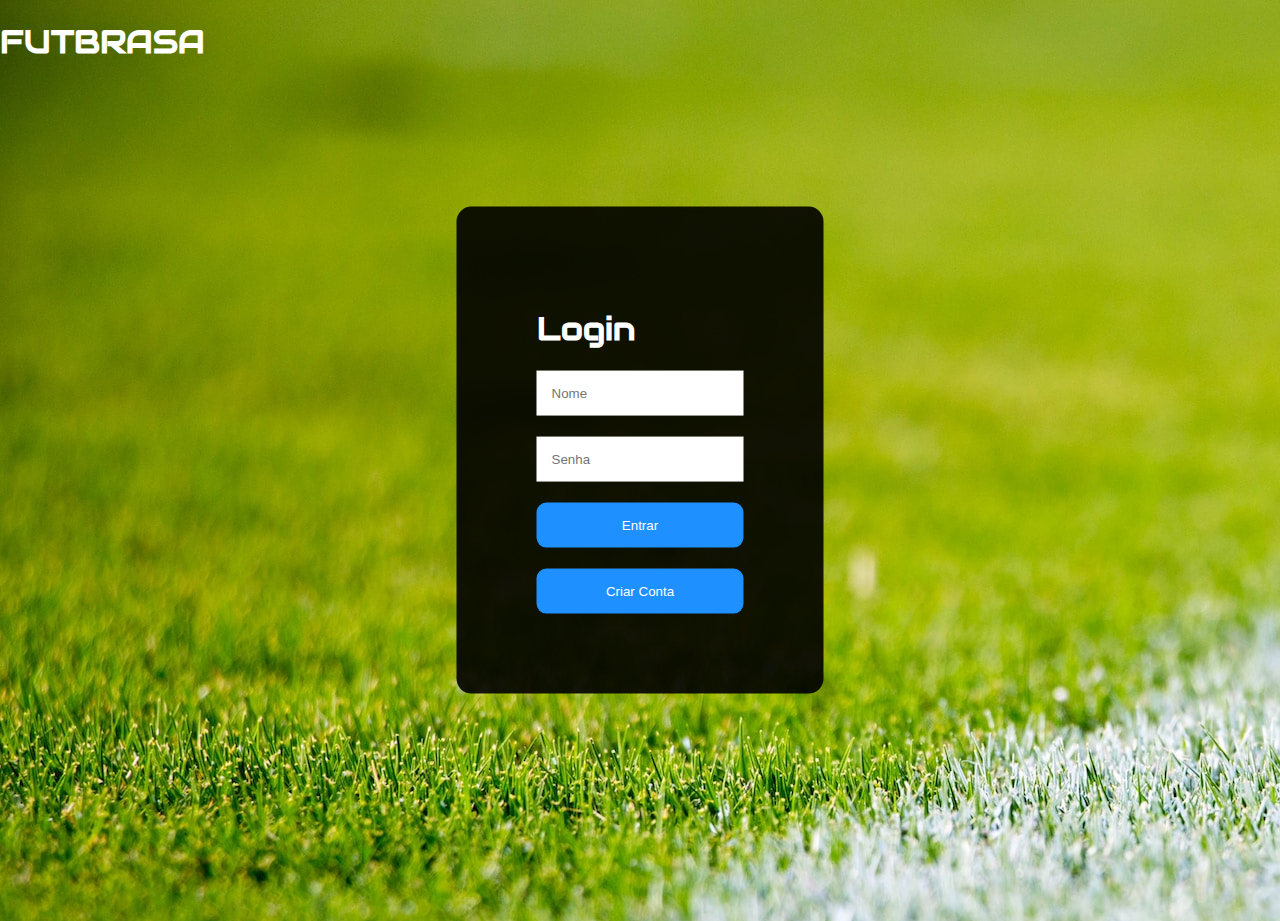
<file: pages/login.html>
<!DOCTYPE html>
<html lang="en">
<head>
    <meta charset="UTF-8">
    <meta name="viewport" content="width=device-width, initial-scale=1.0">
    <title>FUTBRASA</title>
    <link rel="stylesheet" href="/css/login.css">
    <link rel="preconnect" href="https://fonts.googleapis.com">
    <link rel="preconnect" href="https://fonts.gstatic.com" crossorigin>
    <link rel="stylesheet" href="https://fonts.googleapis.com/css2?family=Audiowide&display=swap">
    <link rel="stylesheet" href="https://cdnjs.cloudflare.com/ajax/libs/font-awesome/6.4.2/css/all.min.css">
</head>
<body>
    <h1><a href="/index.html">FUTBRASA</a></h1>
    <main>
        <div class="tela-login"><h1>Login</h1>
            <input type="text" placeholder="Nome">
            <br> <br>
            <input type="password" placeholder="Senha">
            <br><br>
            <a href="/index.html"><button>Entrar</button></a>
            <br><br>
            <a href="/pages/cadastro.html"><button>Criar Conta</button></a>
        </div>
</body>
</html>
</file>
<file: css/style.css>
:root {
    --background-header: greenyellow;
    --main-videos: #A9BF04;
}

body {
    color: white;
    font-family: 'Audiowide', sans-serif;
    margin: 0;
    font-size: 1rem;
    width: 100%;
    height: 100vh;
    display: grid;
    grid-template-rows: 0fr 1fr 0fr;
}

/* Header */
.navbar {
    display: grid;
    grid-template-columns: 0fr 2fr 0fr;
    list-style: none;
    padding: 10px;
    background-color: var(--background-header);
    background-attachment: fixed;
    font-size: 1.5rem;
}

.navbar .menu>a {
    display: inline;
    padding: 10px;
    font-size: 1rem;
}

.menu {
    justify-self: center;
    text-align: center;
}

a {
    text-decoration: none;
    color: currentColor;
}

.login {
    text-align: end;
    padding-left: 10px;
}

.futbrasa {
    padding-right: 10px;
}

a:hover {
    color: red;
}

/* Image backgroud */
section {
    display: flex;
    align-items: center;
    justify-content: center;
    flex-direction: column;
    min-height: 100vh;
    background-image: url(/img/Background-header.jpg);
    background-position: center;
    background-attachment: fixed;
    background-size: cover;
    color: darkgreen;
}

/* Text front image */
.image p {
    text-align: center;
    padding: 5px;
}

.image h1 {
    font-size: 2em;
}

/* Main Videos */
main {
    background-color: var(--main-videos);
}

#titulo {
    text-align: center;
    font-size: 6vw;
    padding: 15px;
    margin: 0;
}

#videos {
    display: flex;
    flex-direction: row;
    flex-wrap: wrap;
    justify-content: space-evenly;
    padding-bottom: 15px;
}

main #videos .card {
    border: 1px solid black;
    border-radius: 5px;
    max-width: 350px;
    height: min-content;
    min-height: 200px;
    min-width: 310;
    background-color: darkgreen;

}

main #videos .card iframe {
    max-width: 350px;
    min-width: 310px;
    height: 200px;
}

main #videos .card h2,
p {
    text-align: center;
    margin: 0;
    padding: 5px;
}

/*footer*/

.main_footer {
    background-color: limegreen;
    color: white;
    font-size: 1rem;
}

.main_footer .content {
    float: left;
    width: 90%;
    margin: 0 5%;
    padding: 5rem 0;
}

.container {
    float: left;
    width: 100%;
}

.colfooter {

    width: 100%;
    height: auto;
    float: left;
    margin-bottom: 2rem;

}

.colfooter ul {
    width: 100%;
    float: left;
}

.colfooter ul li {
    padding: 0.2rem 0rem;
}

.colfooter ul li a i {
    font-size: 1rem;
}

.colfooter .titleFooter {
    font-size: 1.3rem;
    color: white;
    padding-bottom: 0.5rem;
    margin-bottom: 0.5rem;
    border-bottom: 1px greenyellow solid;
}

.botao {

    padding: 10px 12px;
    color: white;
    letter-spacing: 2px;
    text-align: center;
    position: relative;
    text-decoration: none;
    display: inline-block;
    margin-right: 7px;

}

.main_footer_copy {
    background-color: forestgreen;
    width: 100%;
    float: left;
    text-align: center;
    padding: 1.5rem 0rem;
}

.main_footer_copy p {
    font-size: 1rem;
    color: white;
    height: 20px;
}

/*Footer Responsivo*/
@media (min-width:48em) {

    .colfooter {
        width: 30%;
        margin-right: 5%;
        margin-bottom: 0;
    }

    .colfooter:nth-of-type(3n+0) {
        margin-right: 0;
        border-right: 0;
    }

}

/* Header  */
@media (min-width: 514px) {
    .sanduiche {
        display: none;
    }

    #titulo {
        font-size: 30px;
    }
}

@media (max-width: 513px) {
    .menu {
        display: none;
    }

    .login {
        padding-right: 10px;
    }

    img:hover {
        font-display: red;
    }
}

@media (max-width: 400px) {
    main #videos .card iframe {
        width: 320;
    }

    main #videos .card {
        width: 320;
    }
}
</file>
<file: css/artilharia.css>
body {
    color: white;
    font-family: 'Audiowide', sans-serif;
    margin: 0;
    font-size: 1rem;
    width: 100%;
    height: 100vh;
    display: grid;
    grid-template-rows: 0fr 1fr 0fr;
}
table {
    text-align: center;
    border-collapse: collapse;
    font-size: 14px;
    width: 30%;
    background-color: darkgreen;
    margin: auto;
}

th, td {
    padding: 5px;
}

.time {
    text-align: start;
}

header .navbar {
    background-color: greenyellow;
}

.navbar { 
    display: grid;
    grid-template-columns: 0fr 2fr 0fr;
    list-style: none;
    padding: 10px;
    background-color: var(--background-header);
    background-attachment: fixed;
    font-size: 1.5rem;
}

.navbar .menu > a {
    display: inline;
    padding: 10px;
    font-size: 1rem;
  }

.menu {
    justify-self: center;
    text-align: center;
}

a {
    text-decoration: none;
    color: currentColor;
}

.login {
    text-align: end;
    padding-left: 10px;
  }

.futbrasa {
padding-right: 10px;
}

a:hover {
    color: red;
}

main {
    background-image: url(/img/Background-header.jpg);
    background-position: center;
    background-attachment: fixed;
    background-size: cover;
    
}

main > h1 {
    text-align: center;
}

/*footer*/

.main_footer {
    background-color: limegreen;
    color: white;
    font-size: 1rem;
}

.main_footer .content {
    float: left;
    width: 90%;
    margin: 0 5%;
    padding: 5rem 0;
}

.container {
    float: left;
    width: 100%;
}

.colfooter {

    width: 100%;
    height: auto;
    float: left;
    margin-bottom: 2rem;

}

.colfooter ul {
    width: 100%;
    float: left;
}

.colfooter ul li {
    padding: 0.2rem 0rem;
}

.colfooter ul li a i {
    font-size: 1rem;
}

.colfooter .titleFooter {
    font-size: 1.3rem;
    color: white;
    padding-bottom: 0.5rem;
    margin-bottom: 0.5rem;
    border-bottom: 1px greenyellow solid;
}

.botao {

    padding: 10px 12px;
    color: white;
    letter-spacing: 2px;
    text-align: center;
    position: relative;
    text-decoration: none;
    display: inline-block;
    margin-right: 7px;

}

.main_footer_copy {
    background-color: forestgreen;
    width: 100%;
    float: left;
    text-align: center;
    padding: 1.5rem 0rem;
}

.main_footer_copy p {
    font-size: 1rem;
    color: white;
    height: 20px;
}

/*Footer Responsivo*/
@media (min-width:48em) {

    .colfooter {
        width: 30%;
        margin-right: 5%;
        margin-bottom: 0;
    }

    .colfooter:nth-of-type(3n+0) {
        margin-right: 0;
        border-right: 0;
    }

}


@media (min-width: 514px) {
    .sanduiche {
      display: none;
    }
    #titulo {
        font-size: 30px;
    }
  }
  
@media (max-width: 513px) {
.menu {
    display: none;
}
.login {
    padding-right: 10px;
}
img:hover {
    font-display: red;
}
}
</file>
<file: css/assistencias.css>
body {
    color: white;
    font-family: 'Audiowide', sans-serif;
    margin: 0;
    font-size: 1rem;
    width: 100%;
    height: 100vh;
    display: grid;
    grid-template-rows: 0fr 1fr 0fr;
}
table {
    text-align: center;
    border-collapse: collapse;
    font-size: 14px;
    width: 30%;
    background-color: darkgreen;
    margin: auto;
}

th, td {
    padding: 5px;
}

.time {
    text-align: start;
}

header .navbar {
    background-color: greenyellow;
}

.navbar { 
    display: grid;
    grid-template-columns: 0fr 2fr 0fr;
    list-style: none;
    padding: 10px;
    background-color: var(--background-header);
    background-attachment: fixed;
    font-size: 1.5rem;
}

.navbar .menu > a {
    display: inline;
    padding: 10px;
    font-size: 1rem;
  }

.menu {
    justify-self: center;
    text-align: center;
}

a {
    text-decoration: none;
    color: currentColor;
}

.login {
    text-align: end;
    padding-left: 10px;
  }

.futbrasa {
padding-right: 10px;
}

a:hover {
    color: red;
}

main {
    background-image: url(/img/Background-header.jpg);
    background-position: center;
    background-attachment: fixed;
    background-size: cover;
    
}

main > h1 {
    text-align: center;
}

/*footer*/

.main_footer {
    background-color: limegreen;
    color: white;
    font-size: 1rem;
}

.main_footer .content {
    float: left;
    width: 90%;
    margin: 0 5%;
    padding: 5rem 0;
}

.container {
    float: left;
    width: 100%;
}

.colfooter {

    width: 100%;
    height: auto;
    float: left;
    margin-bottom: 2rem;

}

.colfooter ul {
    width: 100%;
    float: left;
}

.colfooter ul li {
    padding: 0.2rem 0rem;
}

.colfooter ul li a i {
    font-size: 1rem;
}

.colfooter .titleFooter {
    font-size: 1.3rem;
    color: white;
    padding-bottom: 0.5rem;
    margin-bottom: 0.5rem;
    border-bottom: 1px greenyellow solid;
}

.botao {

    padding: 10px 12px;
    color: white;
    letter-spacing: 2px;
    text-align: center;
    position: relative;
    text-decoration: none;
    display: inline-block;
    margin-right: 7px;

}

.main_footer_copy {
    background-color: forestgreen;
    width: 100%;
    float: left;
    text-align: center;
    padding: 1.5rem 0rem;
}

.main_footer_copy p {
    font-size: 1rem;
    color: white;
    height: 20px;
}

/*Footer Responsivo*/
@media (min-width:48em) {

    .colfooter {
        width: 30%;
        margin-right: 5%;
        margin-bottom: 0;
    }

    .colfooter:nth-of-type(3n+0) {
        margin-right: 0;
        border-right: 0;
    }

}

@media (min-width: 514px) {
    .sanduiche {
      display: none;
    }
    #titulo {
        font-size: 30px;
    }
  }
  
@media (max-width: 513px) {
.menu {
    display: none;
}
.login {
    padding-right: 10px;
}
img:hover {
    font-display: red;
}
}
</file>
<file: css/cadastro.css>
body {
    color: white;
    font-family: 'Audiowide', sans-serif;
    margin: 0;
    font-size: 1rem;
    width: 100%;
    height: 100vh;
    background-image: url(/img/Background-header.jpg);
}

h1 a {
    text-decoration: none;
    color: white;
}

h1 a:hover {
    color: red
}

.tela-cadastro {
    background-color: rgba(0, 0, 0, 0.9);
    position: absolute;
    top: 50%;
    left: 50%;
    transform: translate(-50%, -50%);
    padding: 80px;
    border-radius: 15px;
}

input {
    padding: 15px;
    border: none;
    outline: none;
}

button {
    background-color: dodgerblue;
    border: none;
    padding: 15px;
    border-radius: 10px;
    width: 100%;
    color: white;
    cursor: pointer;
}

button:hover {
    background-color: deepskyblue;
}
</file>
<file: css/classificação.css>
body {
    color: white;
    font-family: 'Audiowide', sans-serif;
    margin: 0;
    font-size: 1rem;
    width: 100%;
    height: 100vh;
    display: grid;
    grid-template-rows: 0fr 1fr 0fr;
}
table {
    text-align: center;
    border-collapse: collapse;
    font-size: 14px;
    width: 45%;
    background-color: darkgreen;
    margin: auto;
}

th, td {
    padding: 5px;
}

.time {
    text-align: start;
}

header .navbar {
    background-color: greenyellow;
}

.navbar { 
    display: grid;
    grid-template-columns: 0fr 2fr 0fr;
    list-style: none;
    padding: 10px;
    background-color: var(--background-header);
    background-attachment: fixed;
    font-size: 1.5rem;
}

.navbar .menu > a {
    display: inline;
    padding: 10px;
    font-size: 1rem;
  }

.menu {
    justify-self: center;
    text-align: center;
}

a {
    text-decoration: none;
    color: currentColor;
}

.login {
    text-align: end;
    padding-left: 10px;
  }

.futbrasa {
padding-right: 10px;
}

a:hover {
    color: red;
}

main {
    background-image: url(/img/Background-header.jpg);
    background-position: center;
    background-attachment: fixed;
    background-size: cover;
    
}

main > h1 {
    text-align: center;
}

/*footer*/

.main_footer {
    background-color: limegreen;
    color: white;
    font-size: 1rem;
}

.main_footer .content {
    float: left;
    width: 90%;
    margin: 0 5%;
    padding: 5rem 0;
}

.container {
    float: left;
    width: 100%;
}

.colfooter {

    width: 100%;
    height: auto;
    float: left;
    margin-bottom: 2rem;

}

.colfooter ul {
    width: 100%;
    float: left;
}

.colfooter ul li {
    padding: 0.2rem 0rem;
}

.colfooter ul li a i {
    font-size: 1rem;
}

.colfooter .titleFooter {
    font-size: 1.3rem;
    color: white;
    padding-bottom: 0.5rem;
    margin-bottom: 0.5rem;
    border-bottom: 1px greenyellow solid;
}

.botao {

    padding: 10px 12px;
    color: white;
    letter-spacing: 2px;
    text-align: center;
    position: relative;
    text-decoration: none;
    display: inline-block;
    margin-right: 7px;

}

.main_footer_copy {
    background-color: forestgreen;
    width: 100%;
    float: left;
    text-align: center;
    padding: 1.5rem 0rem;
}

.main_footer_copy p {
    font-size: 1rem;
    color: white;
    height: 20px;
}

/*Footer Responsivo*/
@media (min-width:48em) {

    .colfooter {
        width: 30%;
        margin-right: 5%;
        margin-bottom: 0;
    }

    .colfooter:nth-of-type(3n+0) {
        margin-right: 0;
        border-right: 0;
    }

}


@media (min-width: 514px) {
    .sanduiche {
      display: none;
    }
    #titulo {
        font-size: 30px;
    }
  }
  
@media (max-width: 513px) {
.menu {
    display: none;
}
.login {
    padding-right: 10px;
}
img:hover {
    font-display: red;
}
}
</file>
<file: css/jogos.css>
body {
  color: white;
  font-family: 'Audiowide', sans-serif;
  margin: 0;
  font-size: 1rem;
}


  .navbar { 
    display: grid;
    grid-template-columns: 0fr 2fr 0fr;
    list-style: none;
    padding: 10px;
    background-color: greenyellow;
    background-attachment: fixed;
    font-size: 1.5rem;
}

.navbar .menu > a {
  display: inline;
  padding: 10px;
  font-size: 1rem;
}

.menu {
  justify-self: center;
  text-align: center;
}

a {
    color: white;
    text-decoration: none;
}

a:hover {
    color: red;
}

.login {
  text-align: end;
  padding-left: 10px;
}

.futbrasa {
  padding-right: 10px;
}

  
  section.tabelajogos, .jogos {
    text-align: center;
  }
  section {
    background-color: #A9BF04;
    padding-bottom: 100px;
    
  }
  .jogos {
      margin: 0;
      color: #fff;
      font-family: system-ui, -apple-system, BlinkMacSystemFont, 'Segoe UI', Roboto, Oxygen, Ubuntu, Cantarell, 'Open Sans', 'Helvetica Neue', sans-serif;
      font-size: 1.625em;
      font-weight: bold;
      letter-spacing: -0.04em;
      line-height: 1.75em;
      text-transform: uppercase;
  }
  
  .navjogos {
    display: grid;
    text-align: center;
    grid-template-columns: repeat(3, 1fr);
    color: #fff;
    font-family: system-ui, -apple-system, BlinkMacSystemFont, 'Segoe UI', Roboto, Oxygen, Ubuntu, Cantarell, 'Open Sans', 'Helvetica Neue', sans-serif;
    font-size: 1.0em;
    font-weight: bold;
    letter-spacing: -0.04em;
    line-height: 1.75em;
    margin-bottom: 10px;
    text-transform: uppercase;
    padding: 3px;
    margin: auto;
    max-width: 600px;
    border-top: 1px solid rgb(255, 255, 255, 0.5);
    border-bottom: 1px solid rgb(255, 255, 255, 0.5);
  }
  
  .navleft {
    text-align: left;
  }
  .navright {
    text-align: right;
  }
  
  .lista-jogos {
    display: grid;
    grid-template-rows: 1fr 1fr;
    list-style: none;
    max-width: 600px;
    margin: auto;
  }
  
  .local-hora {
    display: inline;
    margin: auto;
  }
  
  .placar {
    display: grid;
    grid-template-columns: 1fr 0fr 1fr;
    font-family: system-ui, -apple-system, BlinkMacSystemFont, 'Segoe UI', Roboto, Oxygen, Ubuntu, Cantarell, 'Open Sans', 'Helvetica Neue', sans-serif;
  }
  
  .line-jogo {
    display: grid;
    grid-template-rows: 1fr 1fr;
    text-align: center;
    border-bottom: 1px solid rgb(255, 255, 255, 0.5);
    padding-bottom: 7px;
  }
  
  .local-jogo {
    font-family: system-ui, -apple-system, BlinkMacSystemFont, 'Segoe UI', Roboto, Oxygen, Ubuntu, Cantarell, 'Open Sans', 'Helvetica Neue', sans-serif;
    font-size: 12px;
    padding-top: 10px;
    padding-bottom: 10px;
    margin-left: auto;
    padding-right: 5px;
  }
  
  .hora-jogo {
    font-family: system-ui, -apple-system, BlinkMacSystemFont, 'Segoe UI', Roboto, Oxygen, Ubuntu, Cantarell, 'Open Sans', 'Helvetica Neue', sans-serif;
    font-weight: bold;
    text-align: left;
    margin-right: auto;
    font-size: 12px;
    padding-top: 10px;
    padding-bottom: 10px;
    padding-left: 5px;
  }
  
  .placar-left {
    display: flex;
    flex-direction: row;
    gap: 10px;
    justify-self: end;
    flex-wrap: nowrap;
  }
  
  .left {
    align-self: center;
  }
  
  .versus-time {
    align-self: center;
  }
  
  .right {
    align-self: center;
  }
  
  .placar-right {
    display: flex;
    flex-direction: row;
    gap: 10px;
    justify-self: left;
    ;
    flex-wrap: nowrap;
  }
  
  .nome {
    font-size: 16px;
  }
  
  .gols {
    font-size: 21px;
    font-weight: bold;
    padding-bottom: 1px;
  }
  
  .link-jogo {
    font-family: system-ui, -apple-system, BlinkMacSystemFont, 'Segoe UI', Roboto, Oxygen, Ubuntu, Cantarell, 'Open Sans', 'Helvetica Neue', sans-serif;
    font-size: 12px;
    font-weight: bold;
    color: #A9BF04;
    padding-top: 5px;
    padding-bottom: 5px;
  }
  
  .img {
    padding-top: 5px;
  }

  /*footer*/

.main_footer {
  background-color: limegreen;
  color: white;
  font-size: 1rem;
}

.main_footer .content {
  float: left;
  width: 90%;
  margin: 0 5%;
  padding: 5rem 0;
}

.container {
  float: left;
  width: 100%;
}

.colfooter {

  width: 100%;
  height: auto;
  float: left;
  margin-bottom: 2rem;

}

.colfooter ul {
  width: 100%;
  float: left;
}

.colfooter ul li {
  padding: 0.2rem 0rem;
}

.colfooter ul li a i {
  font-size: 1rem;
}

.colfooter .titleFooter {
  font-size: 1.3rem;
  color: white;
  padding-bottom: 0.5rem;
  margin-bottom: 0.5rem;
  border-bottom: 1px greenyellow solid;
}

.botao {

  padding: 10px 12px;
  color: white;
  letter-spacing: 2px;
  text-align: center;
  position: relative;
  text-decoration: none;
  display: inline-block;
  margin-right: 7px;

}

.main_footer_copy {
  background-color: forestgreen;
  width: 100%;
  float: left;
  text-align: center;
  padding: 1.5rem 0rem;
}

.main_footer_copy p {
  font-size: 1rem;
  color: white;
  height: 20px;
}

/*Footer Responsivo*/
@media (min-width:48em) {

  .colfooter {
      width: 30%;
      margin-right: 5%;
      margin-bottom: 0;
  }

  .colfooter:nth-of-type(3n+0) {
      margin-right: 0;
      border-right: 0;
  }

}

/* Tabela de jogos  */
@media (max-width: 400px) {
  .nome {
    display: none;
  }
}
@media (min-width: 401px) {
  .sigla {
    display: none;
  }
}

/* Header  */
@media (min-width: 514px) {
  .sanduiche {
    display: none;
  }
}

@media (max-width: 513px) {
  .menu {
    display: none;
  }
  .login {
    padding-right: 10px;
  }
  img:hover {
    font-display: red;
  }
}
</file>
<file: css/login.css>
body {
    color: white;
    font-family: 'Audiowide', sans-serif;
    margin: 0;
    font-size: 1rem;
    width: 100%;
    height: 100vh;
    background-image: url(/img/Background-header.jpg);
}

h1 a {
    text-decoration: none;
    color: white;
}

h1 a:hover {
    color: red
}

.tela-login {
    background-color: rgba(0, 0, 0, 0.9);
    position: absolute;
    top: 50%;
    left: 50%;
    transform: translate(-50%, -50%);
    padding: 80px;
    border-radius: 15px;
}

input {
    padding: 15px;
    border: none;
    outline: none;
}

button {
    background-color: dodgerblue;
    border: none;
    padding: 15px;
    border-radius: 10px;
    width: 100%;
    color: white;
    cursor: pointer;
}

button:hover {
    background-color: deepskyblue;
}
</file>
